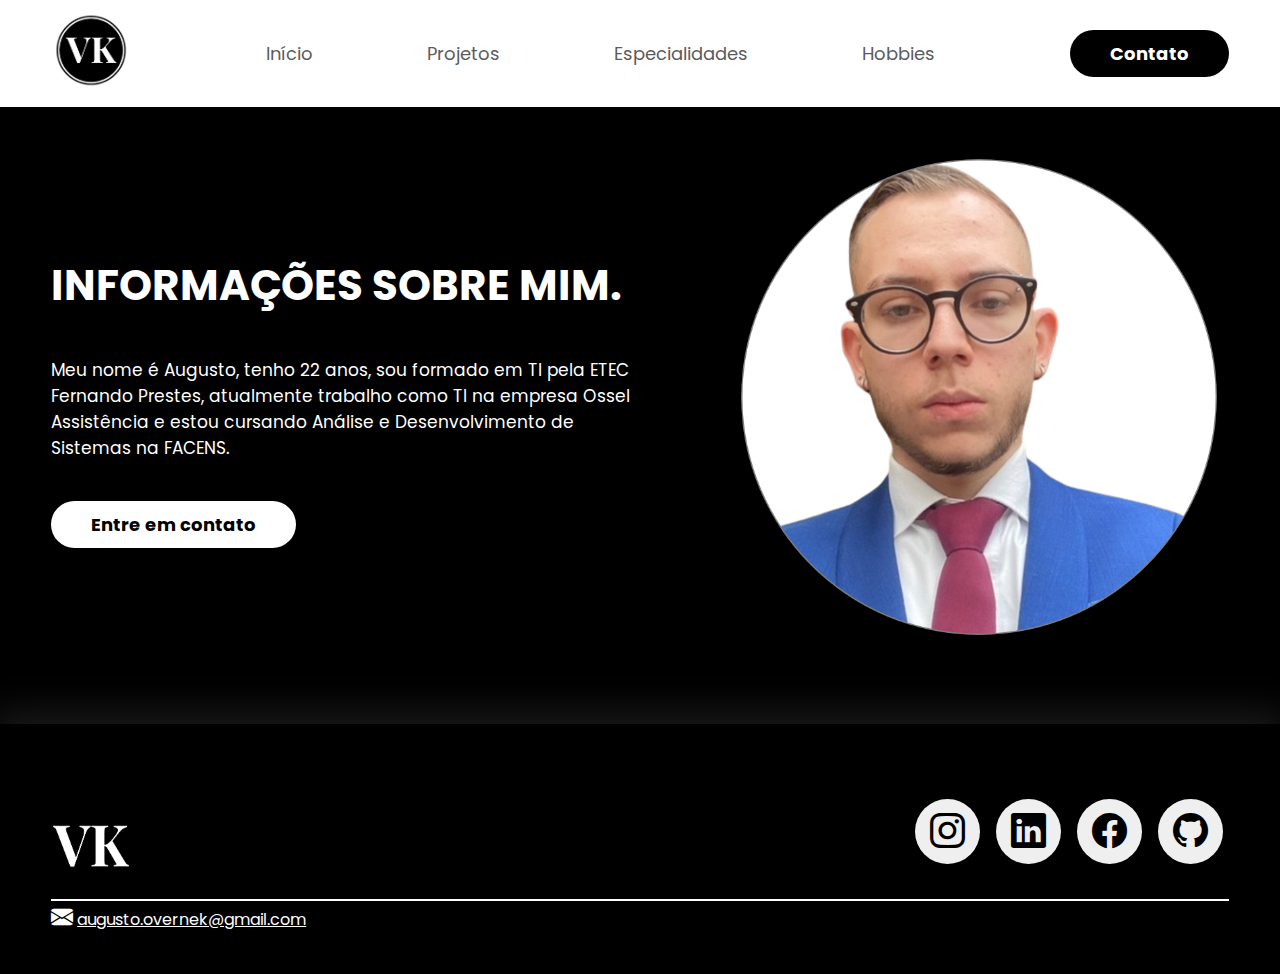
<file: index.html>
<!DOCTYPE html>
<html lang="pt-BR">

<head>
    <meta charset="UTF-8">
    <meta name="viewport" content="width=device-width, initial-scale=1.0">
    <link rel="preconnect" href="https://fonts.googleapis.com">
    <link rel="preconnect" href="https://fonts.gstatic.com" crossorigin>
    <link
        href="https://fonts.googleapis.com/css2?family=Poppins:ital,wght@0,100;0,200;0,300;0,400;0,500;0,600;0,700;0,800;0,900;1,100;1,200;1,300;1,400;1,500;1,600;1,700;1,800;1,900&display=swap"
        rel="stylesheet">
    <link rel="stylesheet" href="https://cdn.jsdelivr.net/npm/bootstrap-icons@1.11.3/font/bootstrap-icons.min.css">
    <link rel="stylesheet" href="style.css">
    <title>\Augusto - Portifólio</title>
    <script src="main.js" defer></script>


</head>

<body>
    <header>
        <div class="interface">
            <div class="logo">
                <a href="index.html">
                    <img src="imagens/Logo.jpg" alt="Logo" height="80px" width="80px">
                </a>
            </div>

            <nav class="menu-desktop">
                <ul>
                    <li><a href="index.html">Início</a></li>
                    <li><a href="projetos.html">Projetos</a></li>
                    <li><a href="especialidades.html">Especialidades</a></li>
                    <li><a href="hobbies.html">Hobbies</a></li>
                </ul>
            </nav>

            <div class="btn-contato">
                <a href="contato.html">
                    <button>Contato</button>
                </a>
            </div>

            <div class="btn-abrir-menu" id="btn-menu">
                <i class="bi bi-list"></i>
            </div>

            <div class="menu-mobile" id="menu-mobile">
                <div class="btn-fechar">
                    <i class="bi bi-x"></i>
                </div>
                <nav>
                    <ul>
                        <li><a href="index.html">Início</a></li>
                        <li><a href="projetos.html">Projetos</a></li>
                        <li><a href="especialidades.html">Especialidades</a></li>
                        <li><a href="hobbies.html">Hobbies</a></li>
                        <li><a href="contato.html">Contato</a></li>
                    </ul>
                </nav>
            </div><!--menu-mobile-->
            <div class="overlay-menu" id="overlay-menu"></div>
        </div>
    </header>

    <main>
        <section class="topo-do-site">
            <div class="interface">
                <div class="flex">
                    <div class="txt-topo-site">
                        <h1>INFORMAÇÕES SOBRE MIM.</h1>
                        <p>Meu nome é Augusto, tenho 22 anos, sou formado em TI pela ETEC Fernando Prestes,
                            atualmente trabalho como TI na empresa Ossel Assistência e estou cursando Análise e
                            Desenvolvimento de Sistemas na FACENS.</p>
                        <div class="btn-contato">
                            <a href="contato.html">
                                <button>Entre em contato</button>
                            </a>
                        </div>
                    </div><!--txt-topo-site-->

                    <div class="img-topo-site">
                        <img src="imagens/Imagem2.png" alt="Eu" height="500px" width="500px">
                    </div><!--img-topo-site-->
                </div><!--flex-->
            </div><!--interface-->
        </section><!--topo-do-site-->

    </main>

    <footer>
        <div class="interface">
            <div class="line-footer-borda">
                <div class="flex">
                    <div class="logo-footer">
                        <img src="imagens/SoloVK.png" alt="Logo" height="45px" width="80px">
                    </div><!--logo-footer-->
                    <div class="btn-social">
                        <a target="_blank" href="https://www.instagram.com/o_vernek/"><button><i
                                    class="bi bi-instagram"></i></button></a>
                        <a target="_blank" href="https://www.linkedin.com/in/augusto-vernek-a5b792235/"><button><i
                                    class="bi bi-linkedin"></i></button></a>
                        <a target="_blank" href="https://www.facebook.com/o.vernek/"><button><i
                                    class="bi bi-facebook"></i></button></a>
                        <a target="_blank" href="https://github.com/overnek"><button><i
                                    class="bi bi-github"></i></button></a>
                    </div>
                </div>
            </div><!--line-footer-->
            <div class="line-footer">
                <p><i class="bi bi-envelope-fill"></i> <a
                        href="mailto:augusto.overnek@gmail.com">augusto.overnek@gmail.com</a></p>
            </div><!--line-footer-->
        </div><!--interface-->
    </footer>

</body>

</html>
</file>
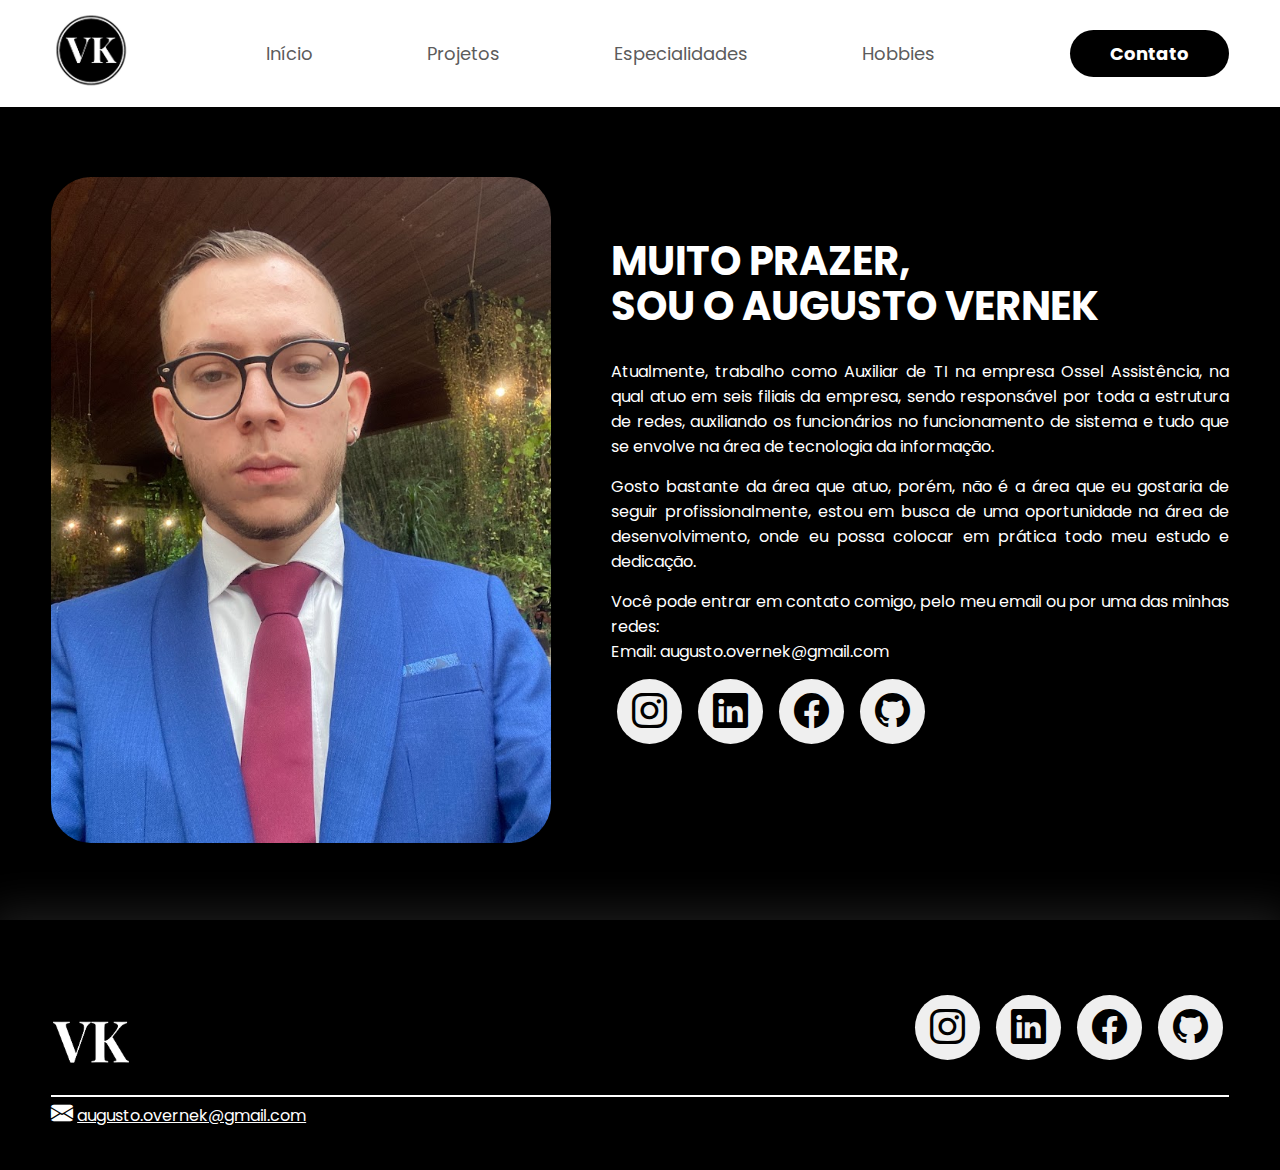
<file: contato.html>
<!DOCTYPE html>
<html lang="pt-BR">

<head>
    <meta charset="UTF-8">
    <meta name="viewport" content="width=device-width, initial-scale=1.0">
    <link rel="preconnect" href="https://fonts.googleapis.com">
    <link rel="preconnect" href="https://fonts.gstatic.com" crossorigin>
    <link
        href="https://fonts.googleapis.com/css2?family=Poppins:ital,wght@0,100;0,200;0,300;0,400;0,500;0,600;0,700;0,800;0,900;1,100;1,200;1,300;1,400;1,500;1,600;1,700;1,800;1,900&display=swap"
        rel="stylesheet">

    <link rel="stylesheet" href="https://cdn.jsdelivr.net/npm/bootstrap-icons@1.11.3/font/bootstrap-icons.min.css">
    <link rel="stylesheet" href="style.css">
    <title>Sobre mim</title>
    <script src="main.js" defer></script>
</head>

<body>
    <header>
        <div class="interface">
            <div class="logo">
                <a href="index.html">
                    <img src="imagens/Logo.jpg" alt="Logo" height="80px" width="80px">
                </a>
            </div>

            <nav class="menu-desktop">
                <ul>
                    <li><a href="index.html">Início</a></li>
                    <li><a href="projetos.html">Projetos</a></li>
                    <li><a href="especialidades.html">Especialidades</a></li>
                    <li><a href="hobbies.html">Hobbies</a></li>
                </ul>
            </nav>

            <div class="btn-contato">
                <a href="contato.html">
                    <button>Contato</button>
                </a>
            </div>
            <div class="btn-abrir-menu" id="btn-menu">
                <i class="bi bi-list"></i>
            </div>

            <div class="menu-mobile" id="menu-mobile">
                <div class="btn-fechar">
                    <i class="bi bi-x"></i>
                </div>
                <nav>
                    <ul>
                        <li><a href="index.html">Início</a></li>
                        <li><a href="projetos.html">Projetos</a></li>
                        <li><a href="especialidades.html">Especialidades</a></li>
                        <li><a href="hobbies.html">Hobbies</a></li>
                        <li><a href="contato.html">Contato</a></li>
                    </ul>
                </nav>
            </div><!--menu-mobile-->
            <div class="overlay-menu" id="overlay-menu"></div>
        </div>
    </header>

    <main>
        <section class="sobre">
            <div class="interface">
                <div class="flex">
                    <div class="img-sobre">
                        <img class="foto-eu" src="imagens/IMG_2695.jpg" alt="Eu" height="666" width="500">
                    </div><!--img-sobre-->
                    <div class="txt-sobre">
                        <h2>MUITO PRAZER, <br>SOU O AUGUSTO VERNEK</h2>
                        <p class="pg">Atualmente, trabalho como Auxiliar de TI na empresa Ossel Assistência, na qual atuo em seis
                            filiais da empresa, sendo responsável por toda a estrutura de redes, auxiliando os
                            funcionários no funcionamento de sistema e tudo que se envolve na área de tecnologia da
                            informação.</p>
                        <p class="pg">Gosto bastante da área que atuo, porém, não é a área que eu gostaria de seguir profissionalmente,
                            estou em busca de uma oportunidade na área de desenvolvimento, onde eu possa colocar em prática
                            todo meu estudo e dedicação.</p>
                        <p class="pg">Você pode entrar em contato comigo, pelo meu email ou por uma das minhas redes:</p>
                        <p class="email">Email: augusto.overnek@gmail.com</p>
                        <div class="btn-social">
                            <a target="_blank" href="https://www.instagram.com/o_vernek/"><button><i class="bi bi-instagram"></i></button></a>
                            <a target="_blank" href="https://www.linkedin.com/in/augusto-vernek-a5b792235/"><button><i class="bi bi-linkedin"></i></button></a>
                            <a target="_blank" href="https://www.facebook.com/o.vernek/"><button><i class="bi bi-facebook"></i></button></a>
                            <a target="_blank" href="https://github.com/overnek"><button><i class="bi bi-github"></i></button></a>
                        </div>
                    </div><!--txt-sobre-->
                </div><!--flex-->
            </div><!--interface-->
        </section><!--sobre-->

    </main>
    <footer>
        <div class="interface">
            <div class="line-footer-borda">
                <div class="flex">
                    <div class="logo-footer">
                        <img src="imagens/SoloVK.png" alt="Logo" height="45px" width="80px">
                    </div><!--logo-footer-->
                    <div class="btn-social">
                        <a target="_blank" href="https://www.instagram.com/o_vernek/"><button><i
                                    class="bi bi-instagram"></i></button></a>
                        <a target="_blank" href="https://www.linkedin.com/in/augusto-vernek-a5b792235/"><button><i
                                    class="bi bi-linkedin"></i></button></a>
                        <a target="_blank" href="https://www.facebook.com/o.vernek/"><button><i
                                    class="bi bi-facebook"></i></button></a>
                        <a target="_blank" href="https://github.com/overnek"><button><i
                                    class="bi bi-github"></i></button></a>
                    </div>
                </div>
            </div><!--line-footer-->
            <div class="line-footer">
                <p><i class="bi bi-envelope-fill"></i> <a
                        href="mailto:augusto.overnek@gmail.com">augusto.overnek@gmail.com</a></p>
            </div><!--line-footer-->
        </div><!--interface-->
    </footer>

</body>

</html>
</file>
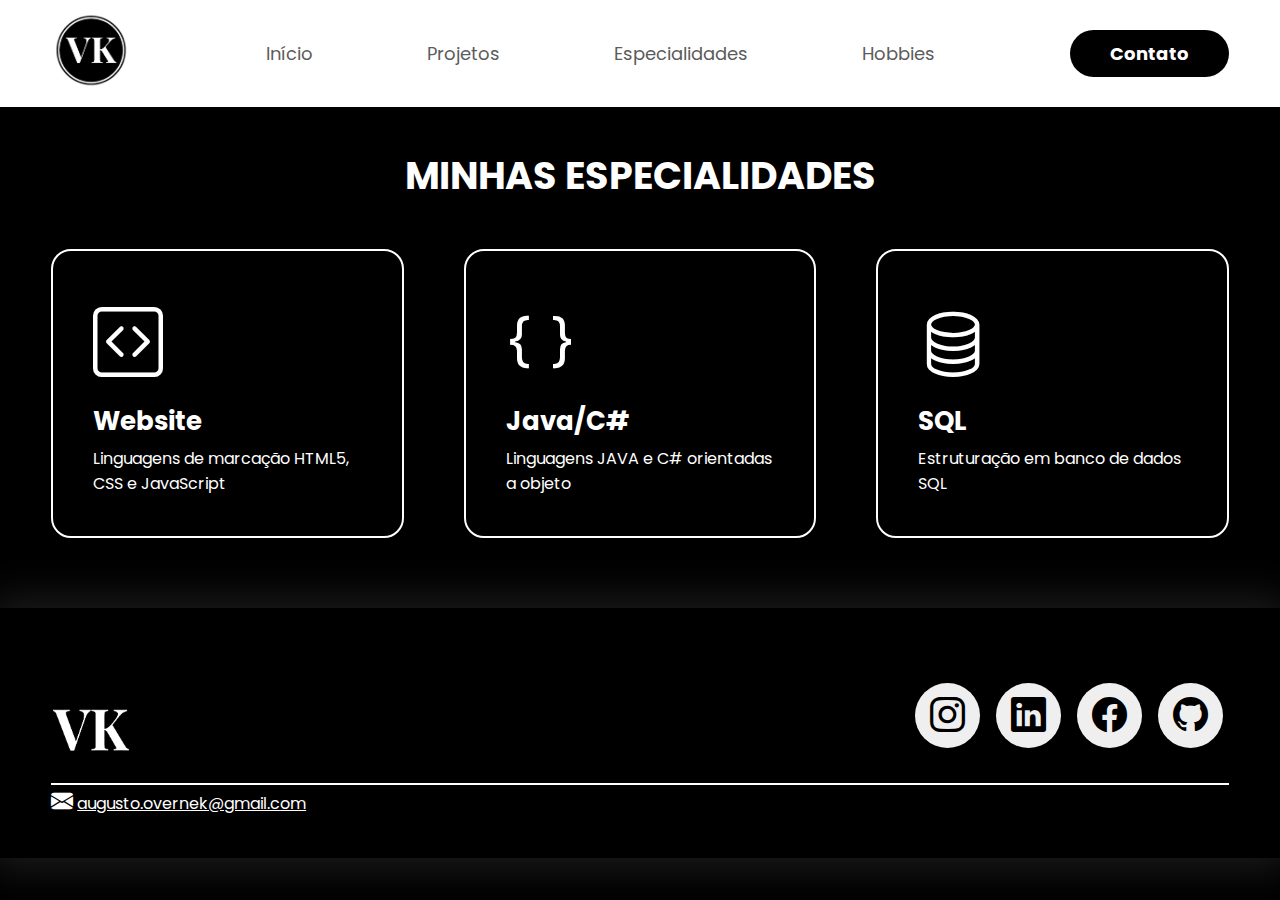
<file: especialidades.html>
<!DOCTYPE html>
<html lang="pt-BR">
<head>
    <meta charset="UTF-8">
    <meta name="viewport" content="width=device-width, initial-scale=1.0">
    <link rel="preconnect" href="https://fonts.googleapis.com">
    <link rel="preconnect" href="https://fonts.gstatic.com" crossorigin>
    <link href="https://fonts.googleapis.com/css2?family=Poppins:ital,wght@0,100;0,200;0,300;0,400;0,500;0,600;0,700;0,800;0,900;1,100;1,200;1,300;1,400;1,500;1,600;1,700;1,800;1,900&display=swap" rel="stylesheet">

    <link rel="stylesheet" href="https://cdn.jsdelivr.net/npm/bootstrap-icons@1.11.3/font/bootstrap-icons.min.css">

    <link rel="stylesheet" href="style.css">
    <title>Especialidades</title>
    <script src="main.js" defer></script>
</head>
<body>
    <header>
        <div class="interface">
            <div class="logo">
                <a href="index.html">
                    <img src="imagens/Logo.jpg" alt="Logo" height="80px" width="80px">
                </a>
            </div>

            <nav class="menu-desktop">
                <ul>
                    <li><a href="index.html">Início</a></li>
                    <li><a href="projetos.html">Projetos</a></li>
                    <li><a href="especialidades.html">Especialidades</a></li>
                    <li><a href="hobbies.html">Hobbies</a></li>
                </ul>
            </nav>

            <div class="btn-contato">
                <a href="contato.html">
                    <button>Contato</button>
                </a>
            </div>
            <div class="btn-abrir-menu" id="btn-menu">
                <i class="bi bi-list"></i>
            </div>

            <div class="menu-mobile" id="menu-mobile">
                <div class="btn-fechar">
                    <i class="bi bi-x"></i>
                </div>
                <nav>
                    <ul>
                        <li><a href="index.html">Início</a></li>
                        <li><a href="projetos.html">Projetos</a></li>
                        <li><a href="especialidades.html">Especialidades</a></li>
                        <li><a href="hobbies.html">Hobbies</a></li>
                        <li><a href="contato.html">Contato</a></li>
                    </ul>
                </nav>
            </div><!--menu-mobile-->
            <div class="overlay-menu" id="overlay-menu"></div>
        </div>
    </header>

    <main>
        <section class="especialidades">
            <div class="interface">
                <h2 class="titulo">MINHAS ESPECIALIDADES</h2>
                <div class="flex">
                    <div class="especialidades-box">
                        <i class="bi bi-code-square"></i>
                        <h3>Website</h3>
                        <p>Linguagens de marcação HTML5, CSS e JavaScript</p>
                    </div><!--especialidades-box-->
                    <div class="especialidades-box">
                        <i class="bi bi-braces"></i>
                        <h3>Java/C#</h3>
                        <p>Linguagens JAVA e C# orientadas a objeto</p>
                    </div><!--especialidades-box-->

                    <div class="especialidades-box">
                        <i class="bi bi-database"></i>
                        <h3>SQL</h3>
                        <p>Estruturação em banco de dados SQL</p>
                    </div><!--especialidades-box-->
                    
                </div><!--flex-->
            </div><!--interface-->
        </section><!--especialidades-->

    </main>
    <footer>
        <div class="interface">
            <div class="line-footer-borda">
                <div class="flex">
                    <div class="logo-footer">
                        <img src="imagens/SoloVK.png" alt="Logo" height="45px" width="80px">
                    </div><!--logo-footer-->
                    <div class="btn-social">
                        <a target="_blank" href="https://www.instagram.com/o_vernek/"><button><i
                                    class="bi bi-instagram"></i></button></a>
                        <a target="_blank" href="https://www.linkedin.com/in/augusto-vernek-a5b792235/"><button><i
                                    class="bi bi-linkedin"></i></button></a>
                        <a target="_blank" href="https://www.facebook.com/o.vernek/"><button><i
                                    class="bi bi-facebook"></i></button></a>
                        <a target="_blank" href="https://github.com/overnek"><button><i
                                    class="bi bi-github"></i></button></a>
                    </div>
                </div>
            </div><!--line-footer-->
            <div class="line-footer">
                <p><i class="bi bi-envelope-fill"></i> <a
                        href="mailto:augusto.overnek@gmail.com">augusto.overnek@gmail.com</a></p>
            </div><!--line-footer-->
        </div><!--interface-->
    </footer>

</body>
</html>
</file>
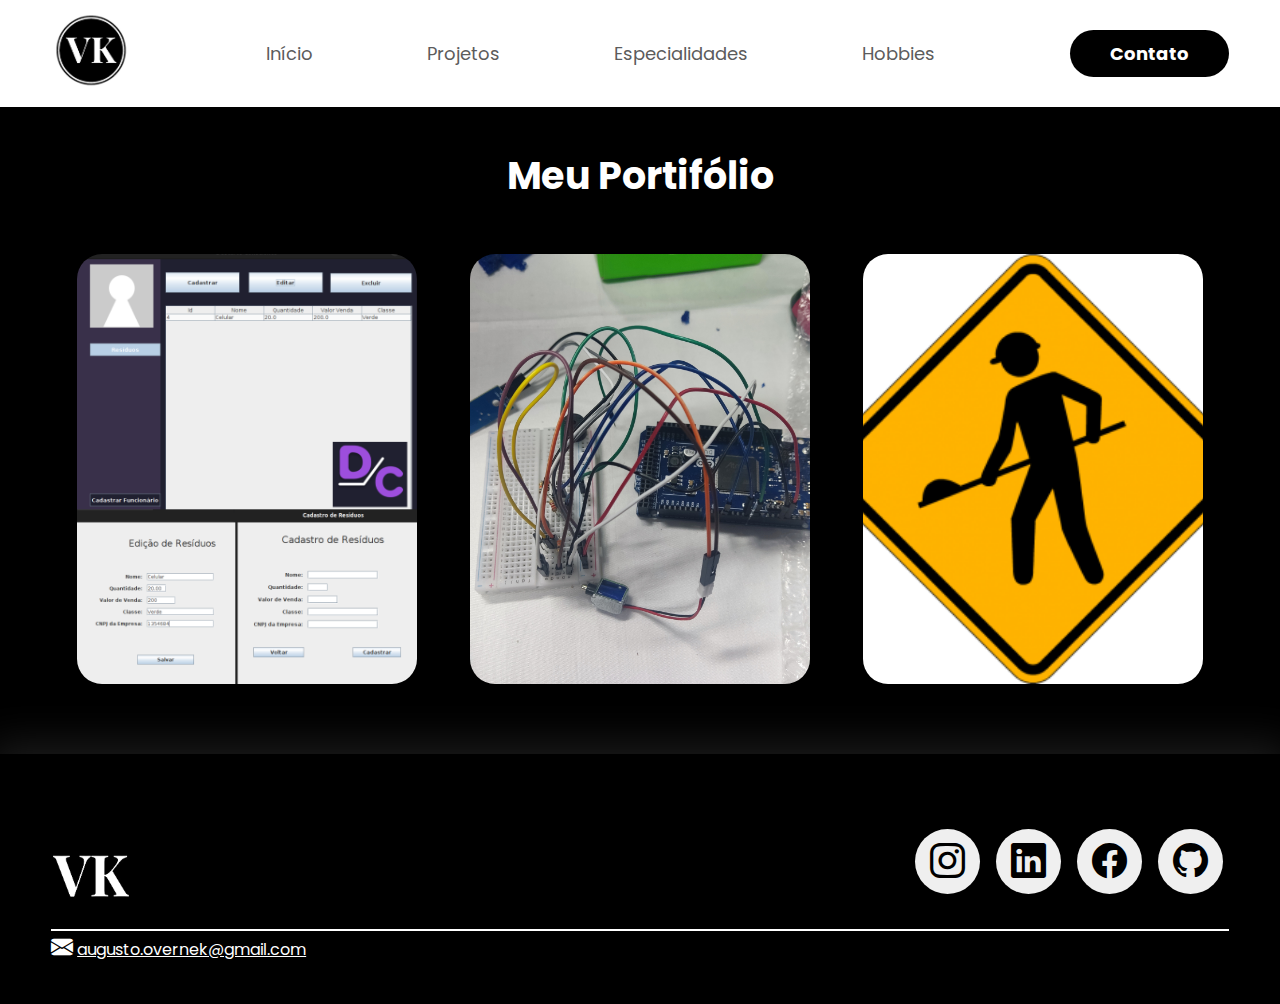
<file: projetos.html>
<!DOCTYPE html>
<html lang="pt-BR">
<head>
    <meta charset="UTF-8">
    <meta name="viewport" content="width=device-width, initial-scale=1.0">
    <link rel="preconnect" href="https://fonts.googleapis.com">
    <link rel="preconnect" href="https://fonts.gstatic.com" crossorigin>
    <link href="https://fonts.googleapis.com/css2?family=Poppins:ital,wght@0,100;0,200;0,300;0,400;0,500;0,600;0,700;0,800;0,900;1,100;1,200;1,300;1,400;1,500;1,600;1,700;1,800;1,900&display=swap" rel="stylesheet">
    <link rel="stylesheet" href="https://cdn.jsdelivr.net/npm/bootstrap-icons@1.11.3/font/bootstrap-icons.min.css">
    <link rel="stylesheet" href="style.css">
    <title>Projetos</title>
    <script src="main.js" defer></script>
</head>
<body>
    <header>
        <div class="interface">
            <div class="logo">
                <a href="index.html">
                    <img src="imagens/Logo.jpg" alt="Logo" height="80px" width="80px">
                </a>
            </div>

            <nav class="menu-desktop">
                <ul>
                    <li><a href="index.html">Início</a></li>
                    <li><a href="projetos.html">Projetos</a></li>
                    <li><a href="especialidades.html">Especialidades</a></li>
                    <li><a href="hobbies.html">Hobbies</a></li>
                </ul>
            </nav>

            <div class="btn-contato">
                <a href="contato.html">
                    <button>Contato</button>
                </a>
            </div>
            <div class="btn-abrir-menu" id="btn-menu">
                <i class="bi bi-list"></i>
            </div>

            <div class="menu-mobile" id="menu-mobile">
                <div class="btn-fechar">
                    <i class="bi bi-x"></i>
                </div>
                <nav>
                    <ul>
                        <li><a href="index.html">Início</a></li>
                        <li><a href="projetos.html">Projetos</a></li>
                        <li><a href="especialidades.html">Especialidades</a></li>
                        <li><a href="hobbies.html">Hobbies</a></li>
                        <li><a href="contato.html">Contato</a></li>
                    </ul>
                </nav>
            </div><!--menu-mobile-->
            <div class="overlay-menu" id="overlay-menu"></div>
        </div>
    </header>

    <main>
        <section class="portifolio">
            <div class="interface">
                <h2 class="titulo">Meu Portifólio</h2>
                <div class="flex">
                    <div class="img-port" style="background-image: url(imagens/DC.png);">
                    <div class="overlay">Descarte Consciente <br> <br>Realizei um projeto em JAVA integrado em um banco SQL, visando
                     auxiliar empresas no descarte correto de resíduos tóxicos.</div>
                </div>
                    <div class="img-port" style="background-image: url(imagens/Arduino.jpg);">
                        <div class="overlay">Controle de Medicamentos <br><br>Realizei um projeto em Arduino, onde o intuito
                        era criar um dispositivo, que emitia sons e liberava medicamentos conforme configurado.</div>
                    </div>
                    <div class="img-port" style="background-image: url(imagens/pagina-em-construcapng.png);">
                        <div class="overlay">OdontoCom <br><br> Estou em andamento com a produção de um site, com o objetivo de 
                        automatizar os agendamentos de clínicas odontológicas</div>
                    </div>
                </div><!--flex-->
            </div><!--interface-->
        </section><!--portifolio-->

    </main> 
    <footer>
        <div class="interface">
            <div class="line-footer-borda">
                <div class="flex">
                    <div class="logo-footer">
                        <img src="imagens/SoloVK.png" alt="Logo" height="45px" width="80px">
                    </div><!--logo-footer-->
                    <div class="btn-social">
                        <a target="_blank" href="https://www.instagram.com/o_vernek/"><button><i
                                    class="bi bi-instagram"></i></button></a>
                        <a target="_blank" href="https://www.linkedin.com/in/augusto-vernek-a5b792235/"><button><i
                                    class="bi bi-linkedin"></i></button></a>
                        <a target="_blank" href="https://www.facebook.com/o.vernek/"><button><i
                                    class="bi bi-facebook"></i></button></a>
                        <a target="_blank" href="https://github.com/overnek"><button><i
                                    class="bi bi-github"></i></button></a>
                    </div>
                </div>
            </div><!--line-footer-->
            <div class="line-footer">
                <p><i class="bi bi-envelope-fill"></i> <a
                        href="mailto:augusto.overnek@gmail.com">augusto.overnek@gmail.com</a></p>
            </div><!--line-footer-->
        </div><!--interface-->
    </footer>

</body>
</html>
</file>
<file: style.css>
*{
    margin: 0;
    padding: 0;
    box-sizing: border-box;
    font-family: "Poppins", sans-serif;
}

body{
    background-color: #000;
    height: 100vh;
}

.interface{
    max-width: 1280px;
    margin: 0 auto;
}

.flex{
    display:  flex;
}

header{
    background-color: #fff;
    padding: 10px 4%;
}

header > .interface{    
    display: flex;
    align-items: center;
    justify-content: space-between;
}

header a{
    color: #5c5c5c;
    text-decoration: none;
    display: inline-block;
    transition: 350ms;
}
header nav.menu-desktop a:hover{
    color: #000;
    transform: scale(1.05);
}

header nav ul{
    list-style-type: none;
}

header nav.menu-desktop ul li{
    font-size: 18px;
    display: inline-block;
    padding: 0 55px;
}

/* estilo do menu mobile*/
.btn-abrir-menu{
    display: none;
}

.btn-abrir-menu i{
    color: #000;
    font-size: 40px;
}

.menu-mobile{
    background-color: #000000e3;
    height: 100vh;
    position: fixed;
    top: 0;
    right: 0;
    z-index: 9999;
    width: 0%;
    overflow: hidden;
    transition: 350ms;
}

.menu-mobile.abrir-menu{
    width: 70%;
}

.menu-mobile.abrir-menu ~ .overlay-menu{
    display: block;
}

.menu-mobile .btn-fechar{
    padding: 20px 8%;
}

.menu-mobile .btn-fechar i{
    color: #fff;
    font-size: 30px;
}

.menu-mobile nav ul{
    text-align: right;
}
.menu-mobile nav ul li a{
    color: #fff;
    font-size: 20px;
    font-weight: 300;
    padding: 20px 8%;
    display: block;
}
.menu-mobile nav ul li a:hover{
    background-color: #00000086;
}

.overlay-menu{
    background-color: #000000a7;
    width: 100%;
    height: 100%;
    position: fixed;
    top: 0;
    left: 0;
    z-index: 9998;
    display: none;
}


/*sobre*/

header .btn-contato button{
    padding: 10px 40px;
    font-size: 18px;
    font-weight: 700;
    color: #fff;
    background-color: #000;
    border: 0;
    border-radius: 30px;
    cursor: pointer;
}

h2.titulo{
    color: #fff;
    font-size: 38px;
    text-align: center;
}

.txt-topo-site .btn-contato button:hover{
    color: #000;
    transform: scale(1.05);    
    transition: 350ms;
}

.txt-topo-site .btn-contato button{
    padding: 10px 40px;
    font-size: 18px;
    font-weight: 700;
    color: #000;
    background-color: #fff;
    border: 0;
    border-radius: 30px;
    cursor: pointer;
}

section.topo-do-site{
    padding: 40px 4%;
}

section.topo-do-site .flex{
    align-items: center;
    justify-content: center;
    gap: 90px;
}

.topo-do-site .txt-topo-site h1{
    font-size: 42px;
    color: #fff;
}

.topo-do-site .txt-topo-site p{
    font-size: 17px;
    color: #fff;
    margin: 40px 0;
}

.topo-do-site .img-topo-site img{
position: relative;
animation: flutuar 2s ease-in-out infinite alternate;
}

@keyframes flutuar{
    0%{
        top:0;
    }
    100%{
        top:30px;
    }
}

/* Especialidades */
section.especialidades{
    padding: 40px 4%;
}

section.especialidades .flex{
    gap: 60px;
}


.especialidades .especialidades-box{
    color: #fff;
    padding: 40px;
    border-radius: 20px;
    border: 2px solid #fff;  
    margin-top: 45px;  
    transition: 350ms;
    width: 30%;
}

.especialidades .especialidades-box:hover{
    transform: scale(1.05);
    box-shadow: 0 0 20px #ffffff78;
}
.especialidades .especialidades-box i{
    font-size: 70px;
}

.especialidades .especialidades-box h3{
    font-size: 26px;
    margin: 5px 0;
}

/* Contato */

.img-sobre .foto-eu{
    border-radius: 40px;
    margin-top: 30px;
}

section.sobre{
    padding: 40px 4%;
}

section.sobre .flex{
    align-items: center;
    gap: 60px;
}

.sobre .txt-sobre{
    color: #fff;
}

.sobre .txt-sobre h2{
    font-size: 40px;
    line-height: 45px;
    margin-bottom: 30px;
}

.sobre .txt-sobre .pg{
    margin-top: 15px;
    text-align: justify;
}
.sobre .txt-sobre .email{
    margin-top: 0px;
}

.btn-social button{
    margin: 15px 6px;
    width: 65px;
    height: 65px;
    border-radius: 50%;
    border: 0;
    font-size: 35px;
    cursor: pointer;
}

.sobre .txt-sobre .btn-social button:hover{
    transform: scale(1.05);    
    transition: 350ms;
}

/* portifolio */

section.portifolio{
    padding: 40px 4%;
}

section.portifolio .flex{
    justify-content: space-around;
    margin-top: 50px;
}

.img-port{
    width: 340px;
    height: 430px;
    background-size: cover;
    background-position: 50% 50%;
    border-radius: 25px;
    position: relative;
}

.img-port:hover{
    transform: scale(1.05);    
    transition: 350ms;
}

.overlay{
    position: absolute;
    top: 0;
    left: 0;
    width: 100%;
    height: 100%;
    border-radius: 25px;
    flex-direction: column;
    text-align: center;
    display: flex;
    align-items: center;
    justify-content: center;
    font-size: 20px;
    font-weight: 600;
    color: #fff;
    background-color: #000000b8;
    opacity: 0;
    transition: 350ms;
    margin: 0 auto;
}

.overlay:hover{
    opacity: 1;
}
/* rodape */

footer{
    margin-top: 30px;
    padding: 40px 4%;
    box-shadow: 0 0 40px 10px #ffffff1d;
}

footer .flex{
    justify-content: space-between;
}

footer .line-footer-borda{
    padding: 20px 0;
    border-bottom: 2px solid #fff;
}

footer .line-footer p i{
    color: #fff;
    font-size: 22px;
}

footer .line-footer p a{
    color: #fff;
}
footer .logo-footer{
    margin-top: 40px;
}

/*Hobbies*/

section.hobbies{
    padding: 40px 4%;
}

section.hobbies .flex{
    justify-content: space-around;
    margin-top: 50px;
}


/*responsividade*/
@media screen and (max-width: 1200px){  
    .btn-abrir-menu{
        display: block;
    }

    .flex{
        flex-direction: column;
    }
    

    /* nav */
    .menu-desktop, .btn-contato{
        display: none;
    }

    /*sobre*/
    .topo-do-site .flex{
        flex-direction: column-reverse;
    }
    section.topo-do-site{
        padding: 20px 8%;
    }
    section.topo-do-site .flex{
        gap: 40px;
    }
    .topo-do-site h1{
        font-size: 30px;
    }
    .topo-do-site .img-topo-site img{
        width: 100%;
        height: 100%;
    }

    /*especialidades*/
    section.especialidades{
        padding: 40px 8%;
    }
    .especialidades .especialidades-box{
        width: 300px;
    }
    section.especialidades .flex{
        gap: 30px;
    }
    h2.titulo{
        line-height: 50px;
    }

    /*contato*/
    .img-sobre .foto-eu{
        width: 100%;
        height: 100%;
    }
    section.sobre .flex{
        flex-direction: column-reverse;
    }
    section.sobre{
        padding: 40px 8%;
    }
    .btn-social{
        text-align: center;
    }

    /*portifolio*/
    section.portifolio{
        padding: 80px 8%;
    }
    .img-port{
        width: 100%;
        max-width: 340px;
        margin: 0 auto;
    }
    section.portifolio .flex{
        gap: 60px;
    }

    /*hobbies*/
    section.hobbies{
        padding: 80px 8%;
    }
    
    section.hobbies .flex{
        gap: 60px;
    }

    /*rodape*/
    footer .flex{
        flex-direction: column;
    }
    footer .line-footer, .logo-footer{
        text-align: center;
    }
}
</file>
